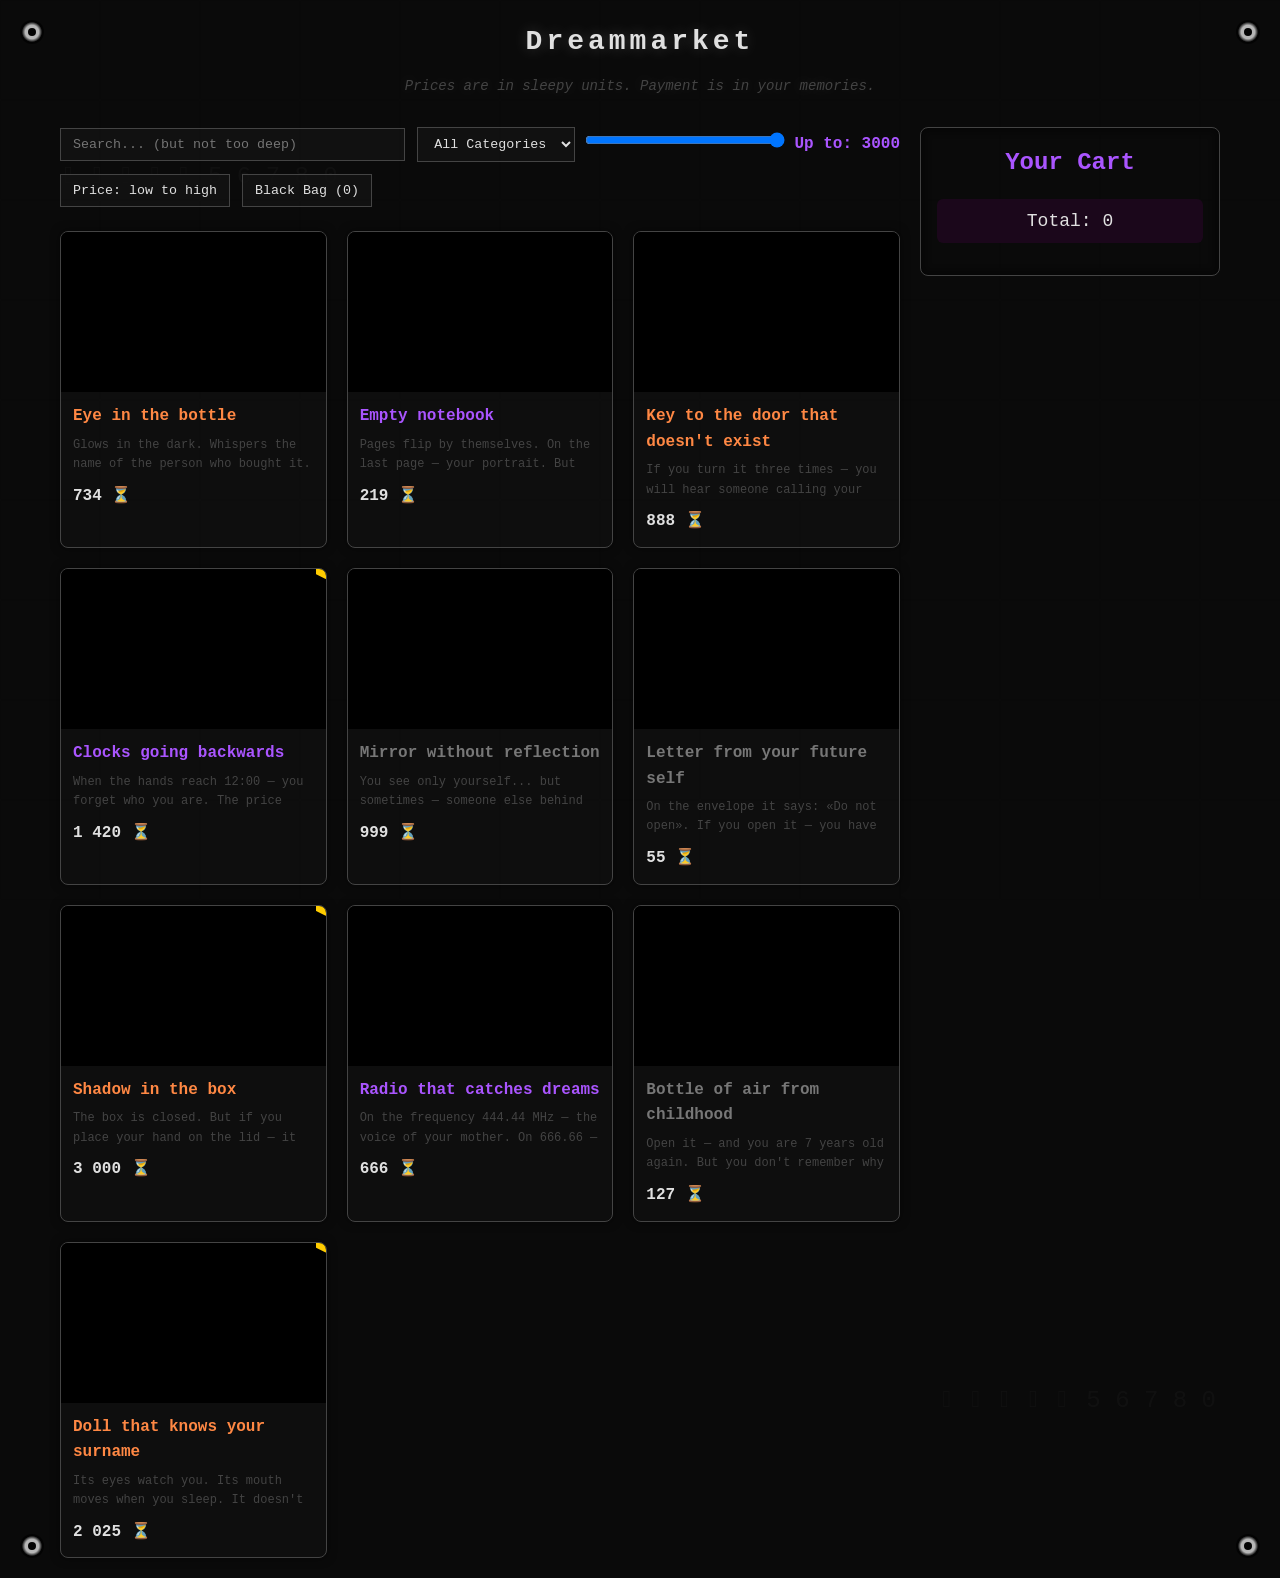
<file: index.html>
<!DOCTYPE html>
<html lang="eng">
<head>
  <meta charset="UTF-8" />
  <meta name="viewport" content="width=device-width, initial-scale=1.0"/>
  <title>Dreammarket</title>
  <link rel="stylesheet" href="style.css" />
</head>
<body>
  <div class="eye top-left"></div>
  <div class="eye top-right"></div>
  <div class="eye bottom-left"></div>
  <div class="eye bottom-right"></div>

  <div class="glyphs"></div>

  <div class="market-container">
    <header class="header">
      <h1>Dreammarket</h1>
      <p class="subheader">Prices are in sleepy units. Payment is in your memories.</p>
    </header>

    <div class="main-layout">
      <div class="products-section">
        <div class="controls">
          <input type="text" id="searchInput" placeholder="Search... (but not too deep)" autocomplete="off">
          
          <div class="filter-group">
            <select id="categoryFilter">
              <option value="">All Categories</option>
              <option value="artefact">Artifacts</option>
              <option value="book">Books</option>
              <option value="mirror">Mirrors</option>
              <option value="toy">Toys</option>
              <option value="clock">Clocks</option>
              <option value="letter">Letters</option>
              <option value="electronics">Electronics</option>
              <option value="Beverages">Beverages</option>
              <option value="Tool">Tools</option>
            </select>

            <input type="range" id="priceSlider" min="0" max="3000" value="3000" step="100">
            <span id="priceLabel">Up to: 3000 </span>
          </div>

          <button id="sortBtn">Sort by Price: Low to High</button>
          <button id="cartBtn">Black Bag <span id="cartCount">(0)</span></button>
        </div>

        <div class="products-grid" id="productsGrid">
          
        </div>

        <div id="emptyState" class="empty-state">
          <h3>No products found...</h3>
          <p>Perhaps you've already bought everything. Or... they vanished while you were reading this.</p>
        </div>
      </div>

      <!-- Cart Sidebar -->
      <aside class="cart-sidebar">
        <h2> Your Cart</h2>
        <div id="cartItems"></div>
        <div id="totalSum" class="total-sum">Total: 0 </div>
        <button id="checkoutBtn" class="checkout-btn">Checkout</button>
        <div id="emptyCartMsg" class="empty-cart-msg"></div>
      </aside>
    </div>

    <div id="modal" class="modal">
      <div class="modal-content">
        <span class="close">&times;</span>
        <div id="modalContent"></div>
      </div>
    </div>
  </div>

  <script src="script.js"></script>
</body>
</html>
</file>
<file: style.css>
:root {
  --bg: #0a0a0a;
  --text: #e0e0e0;
  --gray: #444;
  --common: #777;
  --epic: #aa55ff;
  --legendary: #ff8844;
  --elite: #ffcc00;
  --glitch: #ff00aa;
}

* {
  margin: 0;
  padding: 0;
  box-sizing: border-box;
}

body {
  background: var(--bg);
  color: var(--text);
  font-family: 'Courier New', monospace;
  overflow-x: hidden;
  position: relative;
  line-height: 1.6;
}

/* Eyes */
.eye {
  position: absolute;
  width: 24px;
  height: 24px;
  background: radial-gradient(circle, white 40%, black 60%);
  border-radius: 50%;
  z-index: 1000;
  opacity: 0.7;
  animation: float 12s infinite ease-in-out;
}

.eye::before {
  content: "";
  position: absolute;
  top: 50%;
  left: 50%;
  transform: translate(-50%, -50%);
  width: 8px;
  height: 8px;
  background: black;
  border-radius: 50%;
}

.top-left { top: 20px; left: 20px; }
.top-right { top: 20px; right: 20px; }
.bottom-left { bottom: 20px; left: 20px; }
.bottom-right { bottom: 20px; right: 20px; }

@keyframes float {
  0%, 100% { transform: translate(0, 0); }
  25% { transform: translate(5px, -5px); }
  50% { transform: translate(0, 5px); }
  75% { transform: translate(-5px, 0); }
}

.glyphs {
  position: absolute;
  width: 100%;
  height: 100%;
  pointer-events: none;
  z-index: -1;
  opacity: 0.03;
}

.glyphs::before,
.glyphs::after {
  content: "𓀀 𓀁 𓀂 𓀃 𓀄 5 6 7 8 0";
  position: absolute;
  font-size: 24px;
  white-space: nowrap;
  text-shadow: 0 0 10px rgba(255,255,255,0.3);
}

.glyphs::before {
  top: 10%;
  left: 5%;
  animation: scrollGlyph 40s linear infinite;
}
.glyphs::after {
  bottom: 10%;
  right: 5%;
  animation: scrollGlyph 60s linear infinite reverse;
}

@keyframes scrollGlyph {
  from { transform: translateY(0); }
  to { transform: translateY(-100vh); }
}

.market-container {
  max-width: 1200px;
  margin: 0 auto;
  padding: 20px;
}

.header {
  text-align: center;
  margin-bottom: 30px;
  text-shadow: 0 0 15px rgba(255, 255, 255, 0.2);
}

.header h1 {
  font-size: 28px;
  letter-spacing: 4px;
  margin-bottom: 10px;
}

.subheader {
  color: var(--gray);
  font-size: 14px;
  font-style: italic;
}

.controls {
  display: flex;
  flex-wrap: wrap;
  gap: 12px;
  margin-bottom: 24px;
  align-items: center;
}

.controls input[type="text"],
.controls select,
.controls button {
  background: rgba(20, 20, 20, 0.7);
  border: 1px solid var(--gray);
  color: var(--text);
  padding: 8px 12px;
  font-family: inherit;
  outline: none;
}

.controls input[type="text"] {
  flex: 1;
  min-width: 200px;
}

.controls input[type="range"] {
  flex: 1;
  min-width: 200px;
}

#priceLabel {
  color: var(--epic);
  font-weight: bold;
}

.products-grid {
  display: grid;
  grid-template-columns: repeat(auto-fill, minmax(240px, 1fr));
  gap: 20px;
}

.product-card {
  background: rgba(15, 15, 15, 0.8);
  border: 1px solid var(--gray);
  border-radius: 8px;
  overflow: hidden;
  transition: all 0.4s cubic-bezier(0.17, 0.67, 0.88, 1.01);
  cursor: pointer;
  position: relative;
  box-shadow: 0 0 10px rgba(0, 0, 0, 0.5);
}

.product-card:hover {
  transform: translateY(-6px) rotate(0.5deg);
  box-shadow: 0 0 20px rgba(170, 85, 255, 0.4);
  border-color: var(--epic);
}

.product-card::before {
  content: "";
  position: absolute;
  top: -10px;
  right: -10px;
  width: 20px;
  height: 20px;
  background: var(--elite);
  clip-path: polygon(50% 0%, 100% 25%, 100% 75%, 50% 100%, 0% 75%, 0% 25%);
  display: none;
}

.product-card.elite::before {
  display: block;
}

.product-img {
  width: 100%;
  height: 160px;
  background: #000;
  display: flex;
  align-items: center;
  justify-content: center;
  font-size: 48px;
}

.product-info {
  padding: 12px;
}

.product-name {
  font-size: 16px;
  margin-bottom: 6px;
  font-weight: bold;
  color: var(--common);
  transition: color 0.3s;
}

.product-card[data-rarity="Epic"] .product-name {
  color: var(--epic);
}

.product-card[data-rarity="Legendary"] .product-name {
  color: var(--legendary);
}

.product-desc {
  font-size: 12px;
  color: var(--gray);
  margin-bottom: 8px;
  height: 40px;
  overflow: hidden;
}

.product-price {
  font-weight: bold;
  color: var(--text);
}

.empty-state {
  text-align: center;
  padding: 60px 20px;
  display: none;
}

.empty-state h3 {
  font-size: 24px;
  margin-bottom: 12px;
  color: var(--epic);
}

.modal {
  display: none;
  position: fixed;
  top: 0;
  left: 0;
  width: 100%;
  height: 100%;
  background: rgba(0, 0, 0, 0.95);
  z-index: 2000;
  backdrop-filter: blur(5px);
}

.modal-content {
  background: #0a0a0a;
  margin: 5% auto;
  padding: 24px;
  width: 90%;
  max-width: 500px;
  border: 1px solid var(--gray);
  position: relative;
  animation: popIn 0.6s cubic-bezier(0.34, 1.56, 0.64, 1);
}

.close {
  position: absolute;
  top: 12px;
  right: 16px;
  font-size: 28px;
  color: var(--gray);
  cursor: pointer;
  font-weight: normal;
}

.modal-content h2 {
  color: var(--legendary);
  margin-bottom: 16px;
}

.modal-desc {
  color: var(--gray);
  margin-bottom: 16px;
  line-height: 1.5;
}

.modal-price {
  font-size: 20px;
  font-weight: bold;
  color: var(--text);
}

@keyframes popIn {
  0% { transform: scale(0.8); opacity: 0; }
  100% { transform: scale(1); opacity: 1; }
}

.glitch {
  animation: glitch 0.3s infinite alternate;
}

@keyframes glitch {
  0% { transform: translate(0, 0); }
  20% { transform: translate(-3px, 3px); }
  40% { transform: translate(-3px, -3px); }
  60% { transform: translate(3px, 3px); }
  80% { transform: translate(3px, -3px); }
  100% { transform: translate(0, 0); }
}

body::before {
  content: "";
  position: fixed;
  top: 0;
  left: 0;
  width: 100%;
  height: 100%;
  background: url('data:image/svg+xml;utf8,<svg xmlns="http://www.w3.org/2000/svg" width="100" height="100" viewBox="0 0 100 100"><rect width="100" height="100" fill="none" stroke="%23222" stroke-width="0.5"/></svg>');
  opacity: 0.05;
  pointer-events: none;
  z-index: -1;
}

.main-layout {
  display: flex;
  gap: 20px;
}

.products-section {
  flex: 1;
}

.cart-sidebar {
  width: 300px;
  background: rgba(10, 10, 10, 0.9);
  border: 1px solid var(--gray);
  border-radius: 8px;
  padding: 16px;
  position: sticky;
  top: 20px;
  height: fit-content;
  box-shadow: inset 0 0 10px rgba(0, 0, 0, 0.5);
}

.cart-sidebar h2 {
  color: var(--epic);
  margin-bottom: 16px;
  text-align: center;
}

.cart-item {
  background: rgba(20, 20, 20, 0.6);
  padding: 10px;
  margin-bottom: 10px;
  border-radius: 6px;
  display: flex;
  justify-content: space-between;
  align-items: center;
}

.cart-item-name {
  flex: 1;
  font-size: 14px;
  word-break: break-word;
}

.cart-item-quantity {
  display: flex;
  align-items: center;
  gap: 8px;
}

.quantity-btn {
  width: 24px;
  height: 24px;
  background: var(--epic);
  color: white;
  border: none;
  border-radius: 50%;
  cursor: pointer;
  font-size: 16px;
  display: flex;
  align-items: center;
  justify-content: center;
}

.quantity-value {
  min-width: 20px;
  text-align: center;
}

.cart-item-total {
  font-weight: bold;
  color: var(--elite);
  margin-left: 8px;
}

.delete-btn {
  background: #ff4444;
  color: white;
  border: none;
  border-radius: 50%;
  width: 24px;
  height: 24px;
  cursor: pointer;
  display: flex;
  align-items: center;
  justify-content: center;
  margin-left: 8px;
}

.total-sum {
  font-size: 18px;
  text-align: center;
  margin: 16px 0;
  padding: 8px;
  background: rgba(100, 0, 100, 0.2);
  border-radius: 6px;
}

.checkout-btn {
  width: 100%;
  padding: 10px;
  background: var(--epic);
  color: white;
  border: none;
  border-radius: 6px;
  cursor: pointer;
  font-size: 16px;
  display: block;
}

.checkout-btn[disabled] {
  background: #333;
  cursor: not-allowed;
}

.empty-cart-msg {
  text-align: center;
  color: var(--gray);
  font-style: italic;
  display: block;
}

/* Bounce Animation */
#cartBtn.bounce {
  animation: bounce 0.3s ease;
}

@keyframes bounce {
  0% { transform: scale(1); }
  50% { transform: scale(1.5); }
  100% { transform: scale(1); }
}

/* Hide/show the order button */
#checkoutBtn.hidden {
  display: none;
}

#emptyCartMsg.visible {
  display: block;
}

#emptyCartMsg.hidden {
  display: none;
}
</file>
